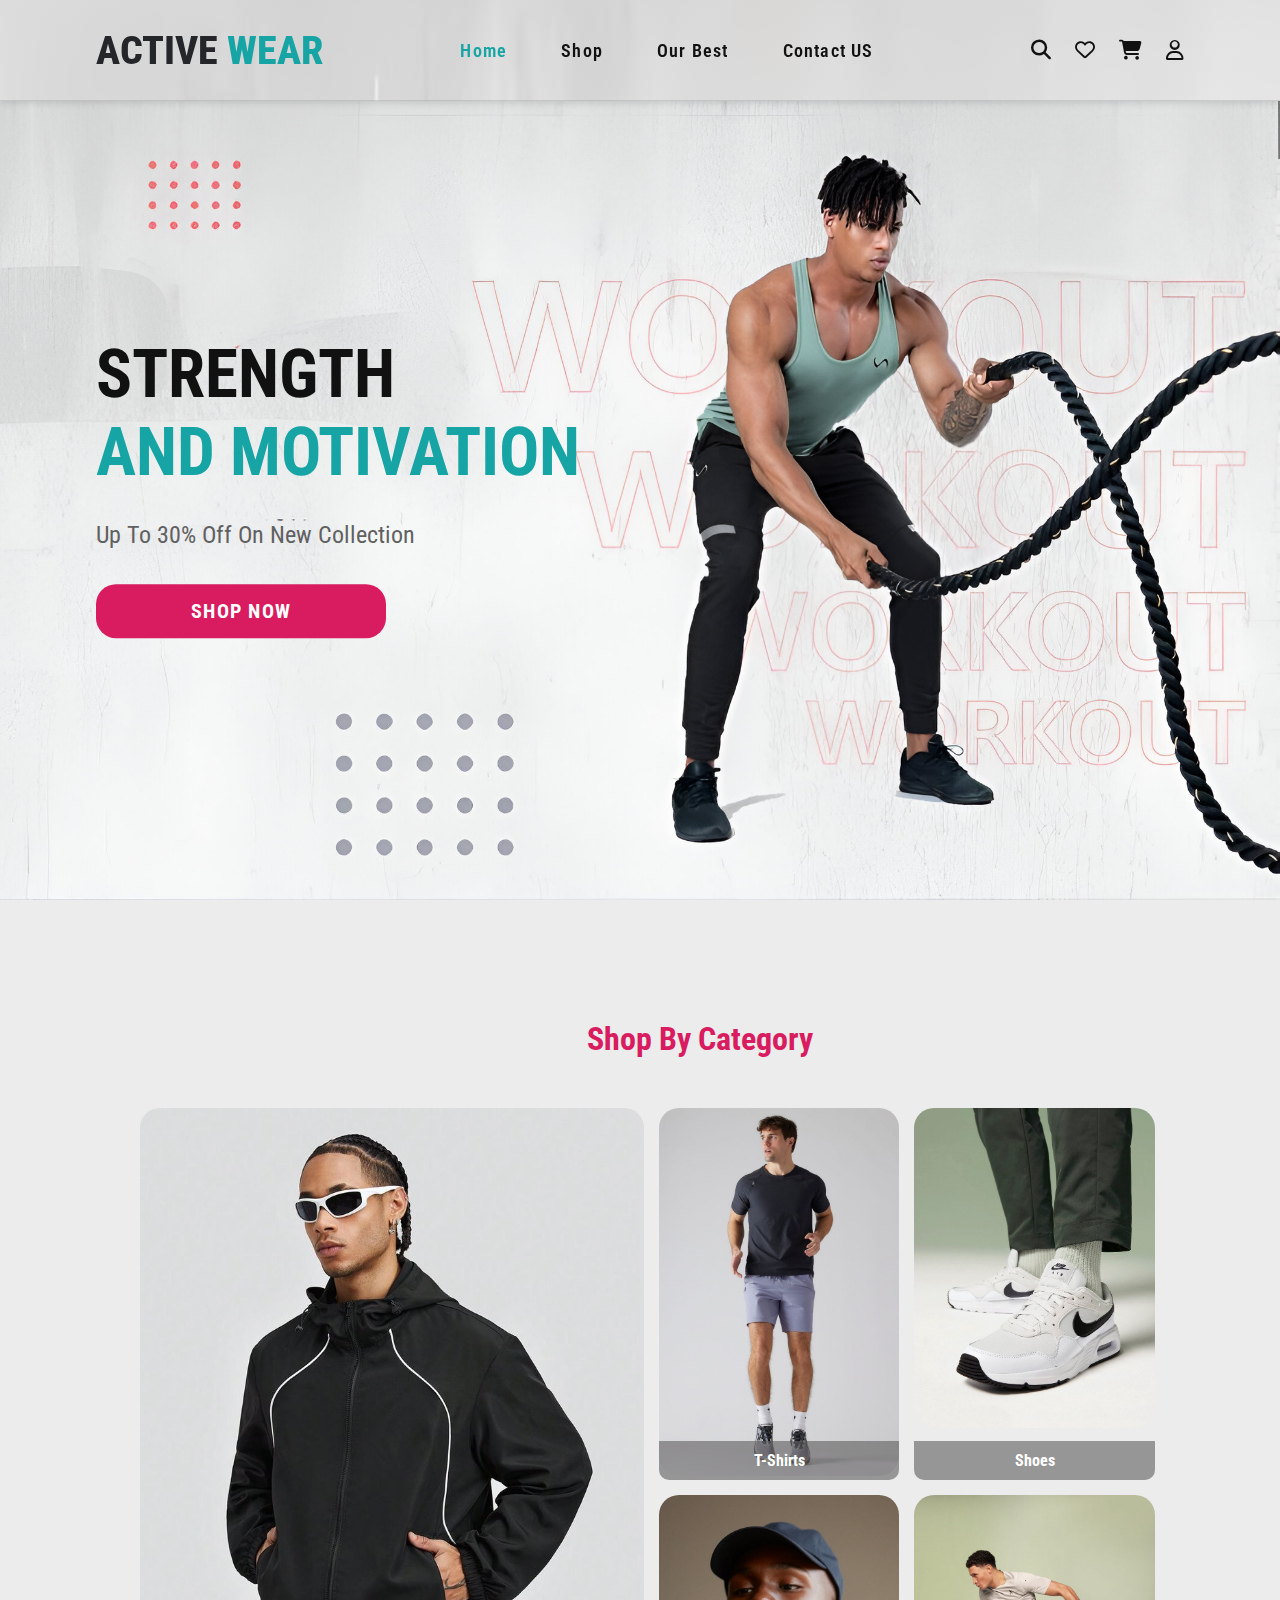
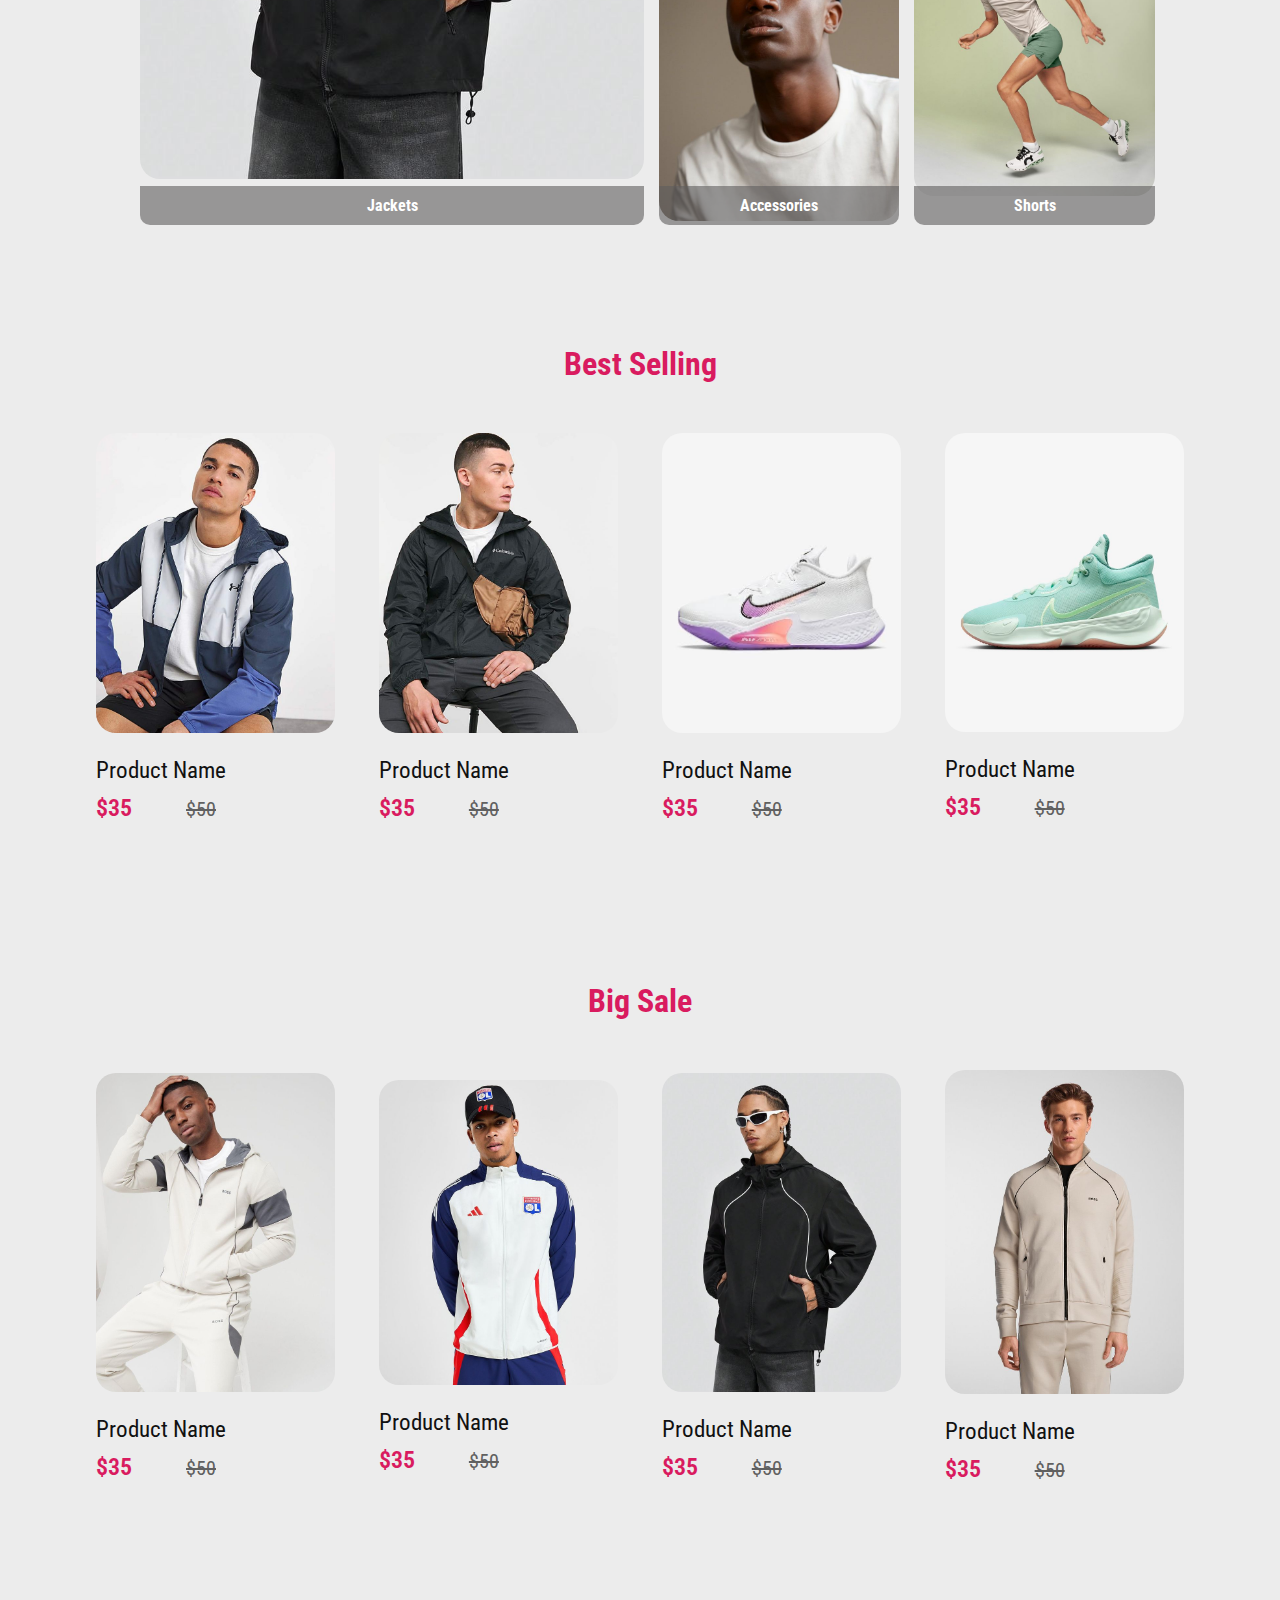
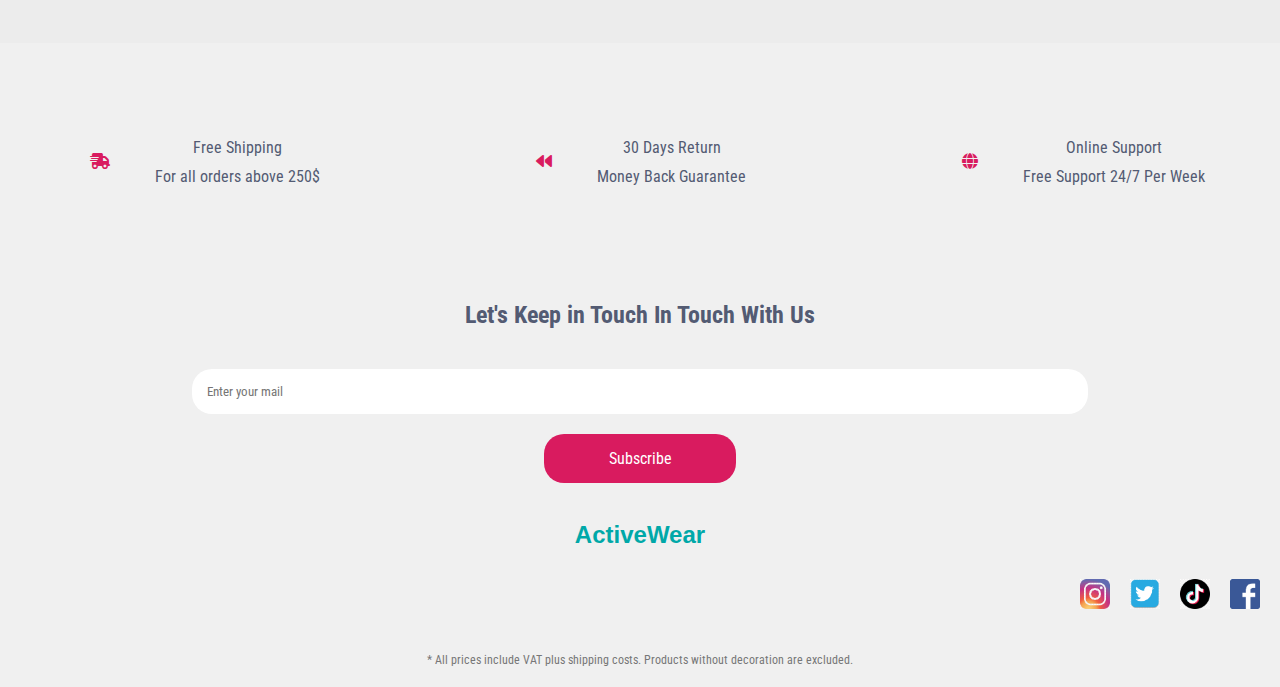
<file: main.html>
<!DOCTYPE html>
    <html lang="en">
    <head>
        <meta charset="UTF-8">
        <meta http-equiv="X-UA-Compatible" content="IE=edge">
        <meta name="viewport" content="width=device-width, initial-scale=1.0">
        <title>Active Wear</title>
        <!-- Link File CSS -->
        <link rel="stylesheet" href="style.css">
        <!-- link Font Awesome -->
        <link rel="stylesheet" href="https://cdnjs.cloudflare.com/ajax/libs/font-awesome/6.4.0/css/all.min.css">
    </head>
    <body>
        <header>
            <nav>
                <a href="#" class="logo">Active <span>Wear</span></a>
                <div class="nav-links">
                    <a href="#" class="active">home</a>
                    <a href="#shop">shop</a>
                    <a href="#best">Our Best</a>
                    <a href="#contact">contact US</a>
                </div>

                <div class="right-nav">
                    <a href="#"><i class="fa-solid fa-magnifying-glass"></i></a>
                    <a href="fav.html"><i class="fa-regular fa-heart"></i></a>
                    <a href="cart.html"><i class="fa-solid fa-cart-shopping"></i></a>
                    <a href="log_sign/login.html"><i class="fa-regular fa-user"></i></a>
                </div>
            </nav>
        </header>

        <section class="hero">
            <div class="contnaier">
                <div class="content">
                    <h2>STRENGTH  <br> <span>AND MOTIVATION</span></h2>
                    <P>Up to 30% off On new collection</P>
                    <a href="#shop" class="btn">SHOP NOW</a>
                </div>
            </div>
        </section>
        <!-- ******************* Our shop ********************** -->
        <section class="shop-section" id="shop">
            <h1>Shop By Category</h1>
            <div class="shop-container">
                <div class="large-item">
                    <img src="img/Assets/jackets.jpg" alt="Jackets">
                    <div class="overlay" onclick = "window.location.href='jackets.html';" style="cursor: pointer;">Jackets</div>
                </div>
                <div class="small-items">
                    <div class="small-item">
                        <img src="img/Assets/T-shirt.jpg" alt="T-Shirts">
                        <div class="overlay" onclick = "window.location.href='T-Shirts.html';" style="cursor: pointer;">T-Shirts</div>
                    </div>
                    <div class="small-item">
                        <img src="img/Assets/shoes.jpg" alt="Shoes">
                        <div class="overlay" onclick = "window.location.href='shoes.html';" style="cursor: pointer;">Shoes</div>
                    </div>
                    <div class="small-item">
                        <img src="img/Assets/accecories.jpg" alt="Accessories">
                        <div class="overlay">Accessories</div>
                    </div>
                    <div class="small-item">
                        <img src="img/Assets/shorts.jpeg" alt="Shorts">
                        <div class="overlay" onclick = "window.location.href='shorts.html';" style="cursor: pointer;"> Shorts</div>
                    </div>
                </div>
            </div>
        </section>
        <!-- ********************Our Best Seller********************* -->
        <section class="products" id="best">
            <div class="contnaier">
                <div class="top-sec">
                    <h3> Best Selling</h3>
                </div>

                <div class="items">
                    <div class="item">
                        <img src="img/Assets/WhatsApp Image 2024-10-09 at 21.52.21 (3).jpeg" alt="">
                        <div class="product-desc">
                            <a href="#" class="title-prod"> Product Name </a>
                            <div class="stars">
                            </div>
                            <div class="price">
                                <span>$35</span>
                                <del>$50</del>
                            </div>

                            <div class="icon-product">
                                <a href="#"><i class="fa-regular fa-heart"></i></a>
                                <a href="#"><i class="fa-solid fa-cart-shopping"></i></a>
                                <a href="#"><i class="fa-solid fa-right-left"></i></a>
                            </div>
                        </div>
                    </div>

                    <div class="item">
                        <img src="img/Assets/WhatsApp Image 2024-10-09 at 21.52.20 (1).jpeg" alt="">
                        <div class="product-desc">
                            <a href="#" class="title-prod"> Product Name </a>
                            <div class="stars">
                            </div>
                            <div class="price">
                                <span>$35</span>
                                <del>$50</del>
                            </div>

                            <div class="icon-product">
                                <a href="#"><i class="fa-regular fa-heart"></i></a>
                                <a href="#"><i class="fa-solid fa-cart-shopping"></i></a>
                                <a href="#"><i class="fa-solid fa-right-left"></i></a>
                            </div>
                        </div>
                    </div>

                    <div class="item">
                        <img src="img/Assets/Assets - shoes/download (2).jfif" alt="">
                        <div class="product-desc">
                            <a href="#" class="title-prod"> Product Name </a>
                            <div class="stars">
                            </div>
                            <div class="price">
                                <span>$35</span>
                                <del>$50</del>
                            </div>

                            <div class="icon-product">
                                <a href="#"><i class="fa-regular fa-heart"></i></a>
                                <a href="#"><i class="fa-solid fa-cart-shopping"></i></a>
                                <a href="#"><i class="fa-solid fa-right-left"></i></a>
                            </div>
                        </div>
                    </div>

                    <div class="item">
                        <img src="img/Assets/Assets - shoes/Nike Renew Elevate 3 Women's Basketball Shoes.jfif" alt="">
                        <div class="product-desc">
                            <a href="#" class="title-prod"> Product Name </a>
                            <div class="stars">
                            </div>
                            <div class="price">
                                <span>$35</span>
                                <del>$50</del>
                            </div>
                  
                            <div class="icon-product">
                                <a href="#"><i class="fa-regular fa-heart"></i></a>
                                <a href="#"><i class="fa-solid fa-cart-shopping"></i></a>
                                <a href="#"><i class="fa-solid fa-right-left"></i></a>
                            </div>
                        </div>
                    </div>

                    <!-- 4 items -->
                </div>

            </div>
        </section>
            <!-- ******************** Big Sale ********************** -->
        <section class="products">
            <div class="contnaier">
                <div class="top-sec">
                    <h3>Big Sale</h3>
                </div>

                <div class="items">
                    <div class="item">
                        <img src="img/Assets/WhatsApp Image 2024-10-09 at 21.52.21 (2).jpeg" alt="">
                        <div class="product-desc">
                            <a href="#" class="title-prod"> Product Name </a>
                            <div class="stars">
                            </div>
                            <div class="price">
                                <span>$35</span>
                                <del>$50</del>
                            </div>

                            <div class="icon-product">
                                <a href="#"><i class="fa-regular fa-heart"></i></a>
                                <a href="#"><i class="fa-solid fa-cart-shopping"></i></a>
                                <a href="#"><i class="fa-solid fa-right-left"></i></a>
                            </div>
                        </div>
                    </div>

                    <div class="item">
                        <img src="img/Assets/WhatsApp Image 2024-10-09 at 21.52.21 (1).jpeg" alt="">
                        <div class="product-desc">
                            <a href="#" class="title-prod"> Product Name </a>
                            <div class="stars">
                            </div>
                            <div class="price">
                                <span>$35</span>
                                <del>$50</del>
                            </div>

                            <div class="icon-product">
                                <a href="#"><i class="fa-regular fa-heart"></i></a>
                                <a href="#"><i class="fa-solid fa-cart-shopping"></i></a>
                                <a href="#"><i class="fa-solid fa-right-left"></i></a>
                            </div>
                        </div>
                    </div>

                    <div class="item">
                        <img src="img/Assets/jackets.jpg" alt="">
                        <div class="product-desc">
                            <a href="#" class="title-prod"> Product Name </a>
                            <div class="stars">
                            </div>
                            <div class="price">
                                <span>$35</span>
                                <del>$50</del>
                            </div>

                            <div class="icon-product">
                                <a href="#"><i class="fa-regular fa-heart"></i></a>
                                <a href="#"><i class="fa-solid fa-cart-shopping"></i></a>
                                <a href="#"><i class="fa-solid fa-right-left"></i></a>
                            </div>
                        </div>
                    </div>

                    <div class="item">
                        <img src="img/Assets/WhatsApp Image 2024-10-09 at 21.52.20.jpeg" alt="">
                        <div class="product-desc">
                            <a href="#" class="title-prod"> Product Name </a>
                            <div class="stars">
                            </div>
                            <div class="price">
                                <span>$35</span>
                                <del>$50</del>
                            </div>
                  
                            <div class="icon-product">
                                <a href="#"><i class="fa-regular fa-heart"></i></a>
                                <a href="#"><i class="fa-solid fa-cart-shopping"></i></a>
                                <a href="#"><i class="fa-solid fa-right-left"></i></a>
                            </div>
                        </div>
                    </div>
                </div>
            </div>
        </section>
        <!-- ****************************************footer**************** -->
        <footer id="contact">
            <section class="advantages">
                <div>
                    <i class="fa-solid fa-truck-fast"></i>
                    <div>
                        <p>Free Shipping</p>
                        <p>For all orders above 250$</p>
                    </div>
                </div>
                <div>
                    <i class="fa-solid fa-backward"></i>
                    <div>
                        <p>30 Days Return</p>
                        <p>Money Back Guarantee</p>
                    </div>
                </div>
                <div>
                    <i class="fa-solid fa-globe"></i>
                    <div>
                        <p>Online Support</p>
                        <p>Free Support 24/7 Per Week</p>
                    </div>
                </div>
            </section>
    
            <section class="mail">
                <h2>Let's Keep in Touch In Touch With Us</h2>
                <input type="mail" placeholder="Enter your mail" class=".email-input">
                <button>Subscribe</button>
            </section>
                </div>
            <div class="footer-bottom">
                <div class="footer-logo">
                    <h2>ActiveWear</h2>
                </div>
                <div class="social-icons">
                    <a href="#"><img src="img/Assets/png-clipart-instagram-logo-social-media-instagram-login-facebook-advertising-instagram-text-logo-thumbnail.png" alt="Instagram"></a>
                    <a href="#"><img src="img/Assets/png-clipart-twitter-logo-twitter-logo-icons-logos-emojis-tech-companies-thumbnail.png" alt="X"></a>
                    <a href="#"><img src="img/Assets/png-clipart-tik-tok-icon-circle-tech-companies-thumbnail.png" alt="TikTok"></a>
                    <a href="#"><img src="img/Assets/png-clipart-facebook-scalable-graphics-icon-facebook-logo-facebook-logo-blue-logo-thumbnail.png" alt="Facebook"></a>
                </div>
            </div>
            <div class="footer-disclaimer">
                <p>* All prices include VAT plus shipping costs. Products without decoration are excluded.</p>
            </div>
        </footer>
        <script>
            document.addEventListener('DOMContentLoaded', function() {
                document.querySelectorAll('.icon-product .fa-cart-shopping').forEach(icon => {
                    icon.addEventListener('click', function(e) {
                        e.preventDefault();
                        const item = this.closest('.item');
                        const product = {
                            name: item.querySelector('.title-prod').textContent,
                            price: parseFloat(item.querySelector('.price span').textContent.replace('$', '')),
                            image: item.querySelector('img').src
                        };
                        addToCart(product);
                        alert('Product added to cart!');
                    });
                });
            });
        </script>

<script>
    document.addEventListener('DOMContentLoaded', function() {
        document.querySelectorAll('.icon-product .fa-heart').forEach(icon => {
            icon.addEventListener('click', function(e) {
                e.preventDefault();
                const item = this.closest('.item');
                const product = {
                    name: item.querySelector('.title-prod').textContent,
                    price: parseFloat(item.querySelector('.price span').textContent.replace('$', '')),
                    image: item.querySelector('img').src
                };
                addToFavorites(product);
                alert('Product added to favorites!');
            });
        });
    });
    </script>
        </script>
        
        <script src="js/cart.js"></script>
        <script src="js/fav.js"></script>
        <script src="js/main.js"></script>
    </body>
</html>
</file>
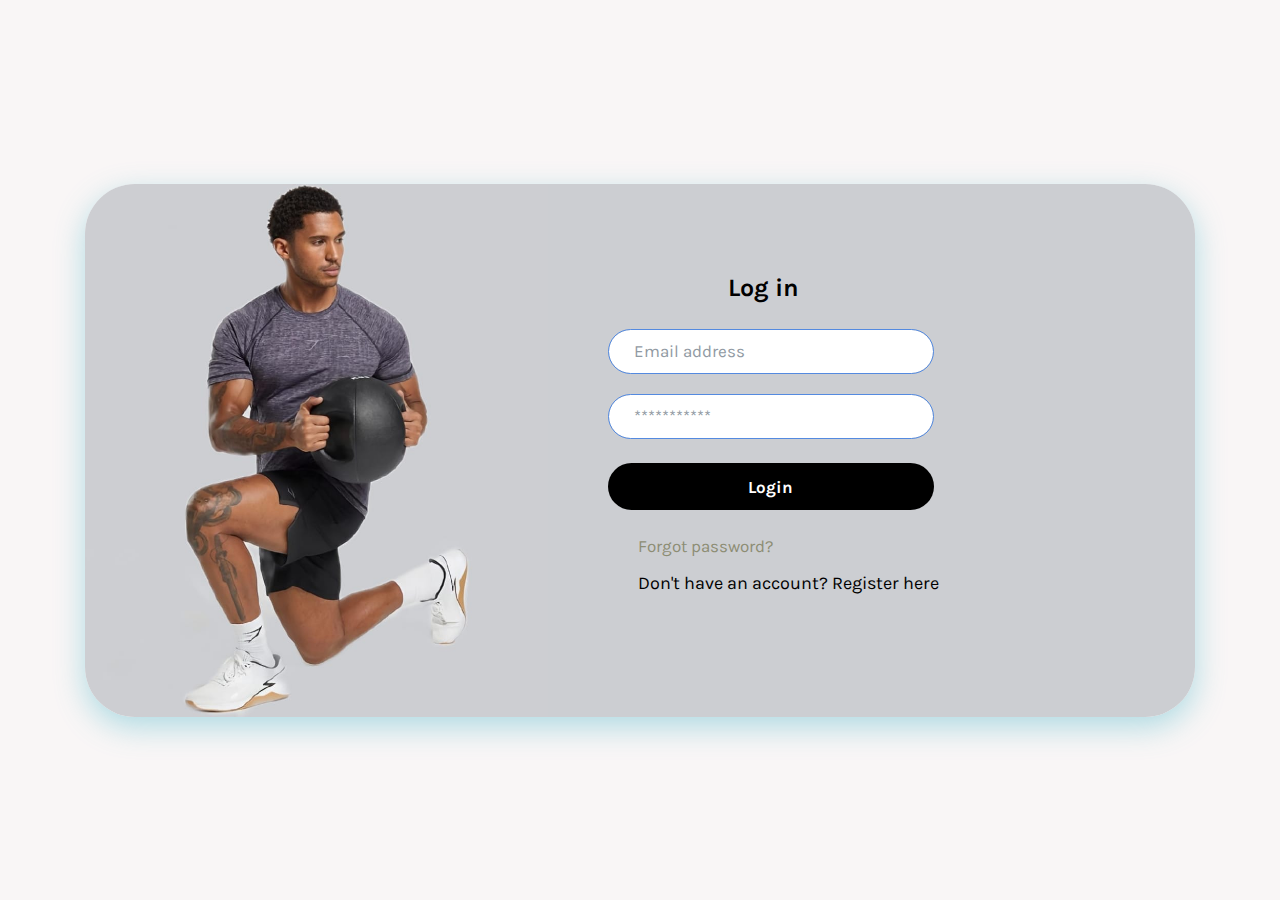
<file: log_sign/login.html>
<!DOCTYPE html>
<html lang="en">
<head>
  <meta charset="UTF-8">
  <meta name="viewport" content="width=device-width, initial-scale=1.0">
  <meta http-equiv="X-UA-Compatible" content="ie=edge">
  <title>Login</title>
  <link href="https://fonts.googleapis.com/css?family=Karla:400,700&display=swap" rel="stylesheet">
  <link rel="stylesheet" href="https://cdn.materialdesignicons.com/4.8.95/css/materialdesignicons.min.css">
  <link rel="stylesheet" href="https://stackpath.bootstrapcdn.com/bootstrap/4.4.1/css/bootstrap.min.css">
  <link rel="stylesheet" href="css/login.css">
</head>
<body>
  <main class="d-flex align-items-center min-vh-100 py-3 py-md-0">
    <div class="container">
      <div class="card login-card">
        <div class="row no-gutters">
          <div class="col-md-5">
            <img src="images/sign3.jpg" class="login-card-img">
          </div>
          <div class="col-md-7">
            <div class="card-body">
              <p class="login-card-description"> <b>Log in</b> </p>
              <form action="#!" onsubmit="login(event)">
                  <div class="form-group">
                    <label for="email" class="sr-only">Email</label>
                    <input type="email" name="email" id="email" class="form-control" placeholder="Email address">
                  </div>
                  <div class="form-group mb-4">
                    <label for="password" class="sr-only">Password</label>
                    <input type="password" name="password" id="password" class="form-control" placeholder="***********">
                  </div>
                  <input name="login" id="login" class="btn btn-block login-btn mb-4" type="submit" value="Login">                </form>
                <a href="#!" class="forgot-password-link">Forgot password?</a>
                <p class="login-card-footer-text">Don't have an account? <a href="./Register.html" class="text-reset">Register here</a></p>
            </div>
          </div>
        </div>
      </div>
    </div>
  </main>
  <script src="../js/main.js"></script>
</body>
</html>
</file>
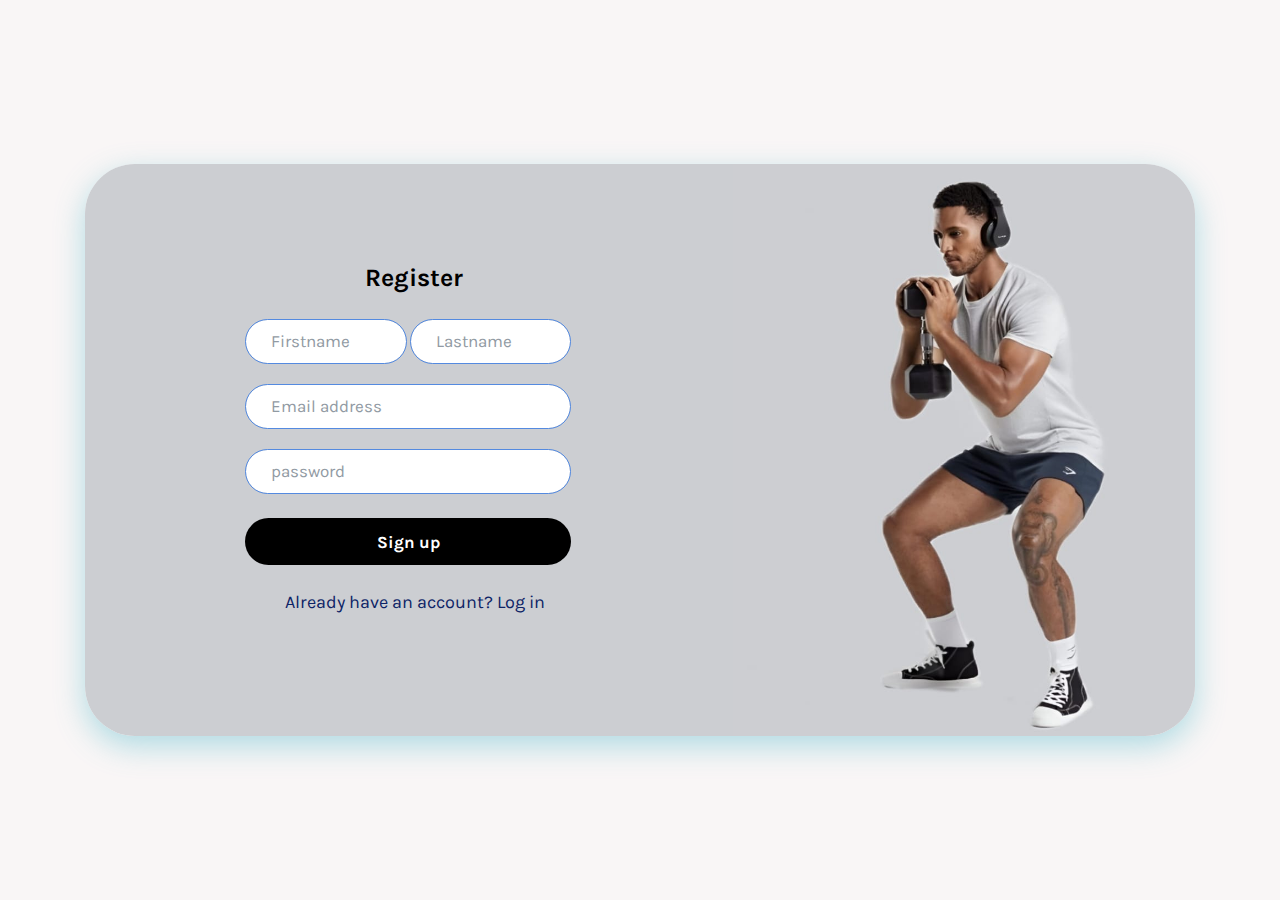
<file: log_sign/Register.html>
<!DOCTYPE html>
<html lang="en">
<head>
  <meta charset="UTF-8">
  <meta name="viewport" content="width=device-width, initial-scale=1.0">
  <meta http-equiv="X-UA-Compatible" content="ie=edge">
  <title>Register</title>
  <link href="https://fonts.googleapis.com/css?family=Karla:400,700&display=swap" rel="stylesheet">
  <link rel="stylesheet" href="https://cdn.materialdesignicons.com/4.8.95/css/materialdesignicons.min.css">
  <link rel="stylesheet" href="https://stackpath.bootstrapcdn.com/bootstrap/4.4.1/css/bootstrap.min.css">
  <link rel="stylesheet" href="css/Register.css">
</head>
<body>
  <main class="d-flex align-items-center min-vh-100 py-3 py-md-0">
    <div class="container">
      <div class="card login-card">
        <div class="row no-gutters">
          <div class="col-md-7">
            <div class="card-body">
              <p class="login-card-description"> <b>Register</b> </p>
              <!---------------------- form ------------------>
              <form action="#!">

                <div class="sa-group">
                  <label for="Name" class="sr-only">Name</label>
                  <input type="text" name="Firstname" id="Firstname" class="form-control" placeholder="Firstname">
                  <input type="text" name="Lastname" id="Lastname" class="form-control" placeholder="Lastname">
                </div>

                  <div class="form-group">
                    <label for="email" class="sr-only">Email</label>
                    <input type="email" name="email" id="email" class="form-control" placeholder="Email address">
                  </div>
                  <div class="form-group mb-4">
                    <label for="password" class="sr-only">Password</label>
                    <input type="password" name="password" id="password" class="form-control" placeholder="password">
                  </div>
                  <input name="Sign up" id="Sign up" class="btn btn-block login-btn mb-4" type="button" value="Sign up">
                </form>
                
                <p class="login-card-footer-text">Already have an account? <a href="login.html" class="text-reset">Log in</a></p>
                
                </nav>
            </div>
          </div>
          <!----------------------------image---------------->
          <div class="col-md-5">
            <img src="images/reg.jpg" class="login-card-img">
          </div>
        </div>
      </div>
    </div>
  </main>
 </body>
</html>
</file>
<file: style.css>
/* Google Fonts */
@import url('https://fonts.googleapis.com/css2?family=Roboto+Condensed:wght@300;400;700&display=swap');

html {
    scroll-behavior: smooth;
}
*{
    padding: 0;
    margin: 0;
    box-sizing: border-box;
    font-family: 'Roboto Condensed', sans-serif;
    text-decoration: none;
}
section{
    margin: 100px 0;
}
.contnaier{
    width: 85%;
    margin: auto;
}
.btn{
    padding: 15px 95px ;
    background-color: #D91B5F;
    border-radius: 20px;
    color: #fff;
    font-weight: bold;
    letter-spacing: 1.3px;
    border: none;
}
.btn:hover{
    background-color: transparent;
    border: 1px solid #D91B5F;
    color: #D91B5F;
}
/* start header */
header{
    position: fixed;
    background-image: url(img/head.jpg);
    top: 0;
    left: 0;
    right: 0;
    border-bottom: 1px solid #94949450;
    box-shadow: 0px 0px 8px #44444441;
    z-index: 100;
}
header nav{
    width: 85%;
    margin:auto;
    height: 100px;
    display: flex;
    justify-content: space-between;
    align-items: center;
}
header nav .logo{
    color: #242629;
    font-size: 40px;
    font-weight: 800;
    text-transform: uppercase;
}
header nav .logo span{
    color: #17a4a5;
}
header nav .nav-links a{
    color: #111;
    font-weight: 600;
    letter-spacing: 1.2px;
    font-size: 18px;
    margin: 0 25px;
    text-transform: capitalize;
}
header nav .nav-links a:hover,
header nav .nav-links a.active{
    color: #17a4a5;
}
header nav .right-nav i{
    color: #111;
    font-size: 20px;
    margin-left: 20px;
}
header nav .right-nav i:hover{
    color: #D91B5F;
}
/* start hero */ 
.hero{
    margin-bottom: 0;
    width: 100%;
    height: calc(100vh - 100px);
    background: url(img/bg-home1.jpg);
    background-size:cover;
    background-position:right;
    background-color: #e4e3e3;
}
.hero .contnaier{
    position: relative;
    height: 100%;
}
.hero .content{
    position: absolute;
    top: 50%;
    left: 0;
    transform: translateY(-60%);
   
}
.hero .content p{
    color: #606060;
    font-size: 24px;
    margin-bottom: 50px;
    text-transform: capitalize;
}
.hero .content h2{
    color: #111;
    font-size: 67px;
    text-transform: capitalize;
    margin: 20px 0 30px;
}
.hero .content h2 span{
    color: #17a4a5;
}
.hero .content p.last-p{
    margin-bottom: 50px;
}
.hero .content .btn{
    font-size: 20px;
}
/* ********************************* */
body{
    background-color: #ececec ;
}
.shop-section {
    padding: 20px;
    text-align: center;
    margin-left: 120px;
}

h1 {
    color:#D91B5F;
    margin-bottom: 50px;
    font-size: 2rem;
}

.shop-container {
    display: flex;
    flex-wrap: wrap;
    justify-content: center;
    gap: 15px;
}

.large-item {
    flex: 1 1 45%;
    max-width: 45%;
    position: relative;
}

.small-items {
    flex: 1 1 45%;
    display: flex;
    flex-wrap: wrap;
    gap: 15px;
}

.small-item {
    flex: 1 1 45%;
    position: relative;
    max-width: 40%;
}

.large-item img, 
.small-item img {
    width: 100%;
    border-radius: 20px;
    object-fit: cover;
}

.overlay {
    position: absolute;
    bottom: 0;
    width: 100%;
    background: rgba(95, 94, 94, 0.6);
    color: #fff;
    padding: 10px;
    text-align: center;
    font-weight: bold;
    border-bottom-left-radius: 10px;
    border-bottom-right-radius: 10px;
}

@media (max-width: 1024px) {
    .shop-container {
        flex-direction: column;
        align-items: center;
    }

    .large-item, 
    .small-item {
        max-width: 100%;
    }

    .small-items {
        justify-content: space-between;
    }
}

@media (max-width: 768px) {
    h1 {
        font-size: 1.5rem;
    }

    .large-item, 
    .small-item {
        max-width: 100%;
    }
}
/* ************************* */
h3{
    color: #D91B5F;
   text-align: center;
   margin-bottom: 50px;
   font-size: 2rem;
}
.products .items{
    display: flex;
    justify-content: space-between;
    align-items: center;
    flex-wrap: wrap;
}
.products .items .item{
    width: 22%;
    margin-bottom: 60px;
    position: relative;
    overflow: hidden;
  
}
.products .items .item img{
    width: 100%;
    margin-bottom: 20px;
    border-radius: 20px;
}
.products .items .item .title-prod{
    color: #111;
    font-size: 23px;
}
.products .items .item .title-prod:hover{
    color: #17a4a5;
}
.products .items .item .stars{
    margin: 10px 0;
}
.products .items .item .stars i{
    color: #ffdc19;
}
.products .items .item .price span{
    color: #D91B5F;
    font-size: 24px;
    font-weight: 600;
    margin-right: 50px;
    cursor: pointer;
}
.products .items .item .price del{
    color: #606060;
    font-size: 20px;
    text-decoration: line-through;
}
.products .items .item .icon-product{
    position: absolute;
    top: 50%;
    transform: translateY(-50%);
    right: -50px;
    display: flex;
    flex-direction: column;
}
.products .items .item:hover .icon-product{
    right: 30px;
}
.products .items .item .icon-product i{
    width: 40px;
    height: 40px;
    text-align: center;
    line-height: 40px;
    border: 1px solid #1111116e;
    color: #111;
    background-color: #fff;
    font-size: 18px;
    margin-bottom: 10px;
}
.products .items .item .icon-product i:hover{
    background-color: #D91B5F;
    color: #fff;
}

/***************footer******************/
footer {
    background-color: #f0f0f0;
    padding: 20px 0;
    text-align: center;
}

.footer-top {
    padding: 20px 0 50px ;
    border-bottom: 1px solid #ccc;
}

.footer-info {
    display: flex;
    justify-content: space-around;
    flex-wrap: wrap;
}

.info-item {
    margin: 10px;
    text-align: center;
}

.info-item img {
    width: 40px;
    margin-bottom: 10px;
}

.footer-middle {
    padding: 20px 0 50px;
    background-color: #f0f0f0;
}

.footer-middle h2 {
    margin-top: 20px;
    margin-bottom: 30px;
}

footer form {
    display: flex;
    justify-content: center;
    flex-wrap: wrap;
    gap: 10px;
}

footer input[type="email"] {
    padding: 10px;
    width: 60%;
    border: 1px solid #ccc;
    border-radius: 25px;
    font-size: 16px;
}

footer button {
    padding: 10px 20px;
    border: none;
    background-color: #d1005d;
    color: white;
    border-radius: 25px;
    cursor: pointer;
    font-size: 16px;
}

.footer-bottom {
    padding: 20px 0;
}

.footer-logo h2 {
    font-family: 'Verdana', sans-serif;
    color: #00a8a8;
    margin-bottom: 30px;
}

.social-icons {
    display: flex;
    justify-content: right;
    margin-right: 20px;
    gap: 20px;
}

.social-icons img {
    width: 30px;
}

.footer-disclaimer {
    font-size: 12px;
    margin-top: 20px;
    color: #777;
}

@media (max-width: 768px) {
    .footer-info {
        flex-direction: column;
    }

    footer input[type="email"] {
        width: 90%;
    }

    .social-icons {
        justify-content: space-around;
    }
}

.advantages {
    display: flex;
    justify-content: space-between;
    margin: 60px;
}

.advantages > div {
    display: flex;

}

.advantages > div i {
    padding: 10px;
    margin: 20px;
    color: #D91B5F;
}

.advantages > div > div {
    padding: 10px;
}

.advantages > div > div p {
    padding: 5px;
    color: #535B73;
}

.products .product {
    margin: 50px 10px ;
}

.mail {
    max-width: 100%;
    height: 100px;
    display: flex;
    flex-direction: column;
    justify-content: space-around;
    align-items: center;
}

.mail h2 {
    color: #535B73;
    margin-bottom: 20px;
}

.mail input {
    width: 70%;
    padding: 15px;
    margin: 20px;
    border: none;
    border-radius: 20px;
}

.mail input:hover{
    outline: none;
    border: 1px solid #D91B5F ;
}

.mail input:focus{
    outline: none;
    border: 1px solid #D91B5F ;
}



.mail button {
    width: 15%;
    padding: 15px;
    border-radius: 20px;
    cursor: pointer;
    background-color: #D91B5F;
    border: none;
    color: #fff;
}

.mail button:hover {
    background-color: #fff;
    border: 1px solid #D91B5F;
    color: #D91B5F;
}
</file>
<file: log_sign/css/login.css>
body {
  font-family: "Karla", sans-serif;
  background-color: #f9f6f6;
  min-height: 100vh; }
  .col-md-7{

    background-color: #ccced2;
  }
  
.login-card {
  border: 0;
  border-radius: 50px;
  box-shadow: 0 10px 30px 0 rgba(79, 184, 202, 0.43);
  overflow: hidden; }
  .login-card-img {
    border-radius: 0;
    position:absolute;
    width: 100%;
    height: 100%;
    -o-object-fit: cover;
       object-fit: cover; }
  .login-card .card-body {
    padding: 85px 60px 60px; }
    @media (max-width: 422px) {
      .login-card .card-body {
        padding: 35px 24px; } }
  .login-card-description {
    font-size: 25px;
    color: #000;
    font-weight: normal;
    padding-left: 120px;
    margin-bottom: 23px; }
  .login-card form {
    max-width: 326px; }
  .login-card .form-control {
    border: 1px solid #548ae0;
    border-radius: 50px;
    padding: 15px 25px;
    margin-bottom: 20px;
    min-height: 45px;
    font-size: 17px;
    line-height: 15;
    font-weight: normal; }
    .login-card .form-control::-webkit-input-placeholder {
      color: #3277bd; }
    .login-card .form-control::-moz-placeholder {
      color: #919aa3; }
    .login-card .form-control:-ms-input-placeholder {
      color: #919aa3; }
    .login-card .form-control::-ms-input-placeholder {
      color: #919aa3; }
    .login-card .form-control::placeholder {
      color: #919aa3; }
  .login-card .login-btn {
    padding: 13px 20px 12px;
    background-color: #000;
    border-radius: 50px;
    font-size: 17px;
    font-weight: bold;
    line-height: 20px;
    color: #fff;
    margin-bottom: 24px; }
    .login-card .login-btn:hover {
      border: 1px solid #000;
      background-color: transparent;
      color: #000; }
  .login-card .forgot-password-link {
    font-size: 17px;
    color: #8c8d74;
    padding: 30px;
   
  }
  .login-card-footer-text {
    color: #000;
    font-size: 18px;
    padding: 10px 20px 0px 30px ;
    margin-bottom: 60px; }
    
    @media (max-width: 767px) {
      .login-card-footer-text {
        margin-bottom: 24px; } }
</file>
<file: log_sign/css/Register.css>
body {
    font-family: "Karla", sans-serif;
    background-color: #f9f6f6;
    min-height: 100vh; }
    .col-md-7{
  
      background-color: #ccced2;
    }
    
  .login-card {
    border: 0;
    border-radius: 50px;
    box-shadow: 0 10px 30px 0 rgba(79, 184, 202, 0.43);
    overflow: hidden; }
    .login-card-img {
      border-radius: 0;
      position:absolute;
      width: 100%;
      height: 100%;
      -o-object-fit: cover;
         object-fit: cover; }
    .login-card .card-body {
      padding: 95px 60px 60px 160px; }
      @media (max-width: 422px) {
        .login-card .card-body {
          padding: 35px 24px; } }
    .login-card-description {
      font-size: 25px;
      color: #000;
      font-weight: normal;
      padding-left: 120px;
      margin-bottom: 23px; }
    .sa-group{
      display: flex;
      gap: 3px;
    }
    .login-card form {
      max-width: 326px; }
    .login-card .form-control {
      border: 1px solid #548ae0;
      border-radius: 50px;
      padding: 15px 25px;
      margin-bottom: 20px;
      min-height: 45px;
      font-size: 17px;
      line-height: 15;
      font-weight: normal; }
      .login-card .form-control::-webkit-input-placeholder {
        color: #3277bd; }
      .login-card .form-control::-moz-placeholder {
        color: #919aa3; }
      .login-card .form-control:-ms-input-placeholder {
        color: #919aa3; }
      .login-card .form-control::-ms-input-placeholder {
        color: #919aa3; }
      .login-card .form-control::placeholder {
        color: #919aa3; }
    .login-card .login-btn {
      padding: 13px 20px 12px;
      background-color: #000;
      border-radius: 50px;
      font-size: 17px;
      font-weight: bold;
      line-height: 20px;
      color: #fff;
      margin-bottom: 24px; }
      .login-card .login-btn:hover {
        border: 1px solid #000;
        background-color: transparent;
        color: #000; }
    
    .login-card-footer-text {
      font-size: 18px;
      color: #0d2366;
      padding: 0 40px;
      margin-bottom: 60px; }
      @media (max-width: 767px) {
        .login-card-footer-text {
          margin-bottom: 24px; } }
</file>
